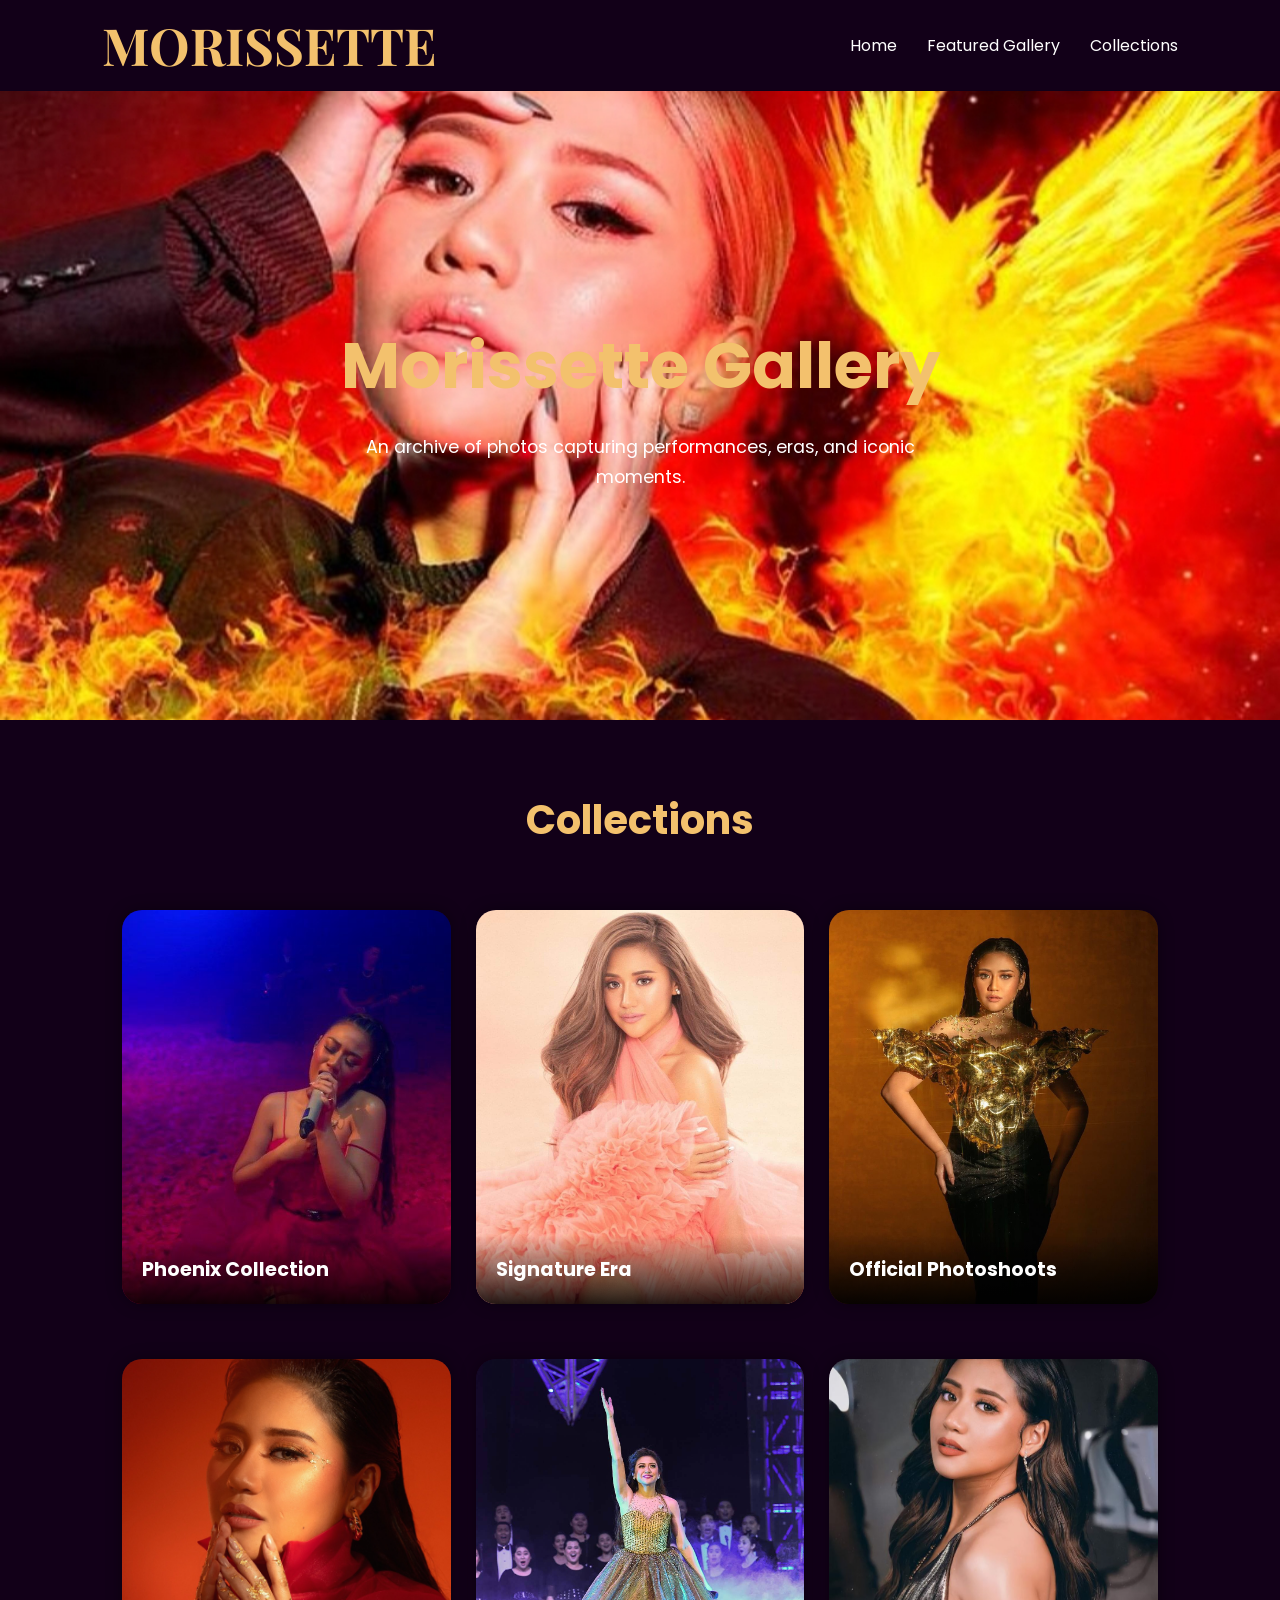
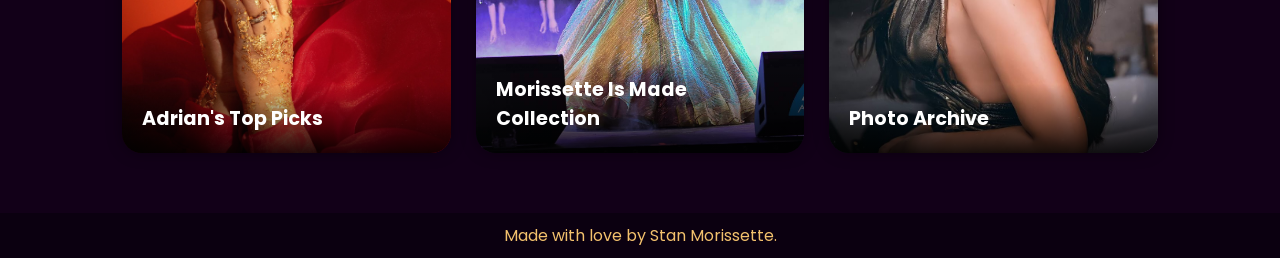
<file: Gallery/photoshoot-collection.html>
<!DOCTYPE html>
<html lang="en">
<head>
  <meta charset="UTF-8" />
  <meta name="viewport" content="width=device-width, initial-scale=1.0"/>

  <title>Morissette Gallery</title>

  <link rel="stylesheet" href="../header.css">
  <link rel="stylesheet" href="Phototshoot.css">

  <!-- GOOGLE FONTS -->
  <link href="https://fonts.googleapis.com/css2?family=Playfair+Display:wght@700&family=Poppins:wght@300;400;500;600&display=swap" rel="stylesheet">
</head>

<body>

<!-- =========================
     HEADER
========================= -->

<header>

  <nav>

    <h1 class="logo">MORISSETTE</h1>

    <div class="menu-toggle" onclick="toggleMenu()">
      ☰
    </div>

    <ul class="nav-links">

      <li><a href="../index.html">Home</a></li>
      <li><a href="#featuredGallery">Featured Gallery</a></li>
       <li><a href="#collection">Collections</a></li>

    </ul>

  </nav>

</header>

<main class="page-content">
<section class="featured-gallery" id="featuredGallery">

  <div class="featured-slider"></div>
  
  <div class="featured-overlay">
    <h2>Morissette Gallery</h2>

   <p>
  An archive of photos capturing
  performances, eras, and iconic moments.
</p>
  </div>
 

</section>
</main>
<!-- =========================
     FEATURED SLIDESHOW
========================= -->




<!-- =========================
     ALBUMS
========================= -->

<section class="albums-section" id="collection">

  <h2>Collections</h2>

<div class="album-grid"> 

  <!-- PHOENIX -->
  <div class="album-card" onclick="openAlbum('phoenix')">

    <img src="PhoenixCollection/IMG_20260527_125858_194.jpg">

    <div class="album-info">
      <h3>Phoenix Collection</h3>
    </div>

  </div>


  <!-- SIGNATURE -->
  <div class="album-card" onclick="openAlbum('signature')">

    <img src="SignatureCollection/IMG_20260531_144715_803.jpg">

    <div class="album-info">
      <h3>Signature Era</h3>
    </div>

  </div>

    <!-- CONCERTS -->
  <div class="album-card" onclick="openAlbum('photoshoot')">

    <img src="OfficialPhotoshoot/IMG_20260531_145023_784.jpg">

    <div class="album-info">
      <h3>Official Photoshoots</h3>
    </div>

  </div>

 <!-- ADRIAN -->
  <div class="album-card" onclick="openAlbum('adrian')">

    <img src="Adrian/20260531_162906.jpg">

    <div class="album-info">
      <h3>Adrian's Top Picks</h3>
    </div>

  </div>

  <!-- CONCERTS -->
  <div class="album-card" onclick="openAlbum('concerts')">

    <img src="MorissetteIsMade/IMG_20260531_144338_233.jpg">

    <div class="album-info">
      <h3>Morissette Is Made Collection</h3>
    </div>

  </div>

    <!-- ARCHIVE -->
  <div class="album-card" onclick="openAlbum('archive')">

    <img src="PhotoArchive/IMG_20260527_125952_585.jpg">

    <div class="album-info">
      <h3>Photo Archive</h3>
    </div>

</div>

</div>


<!-- POPUP MODAL -->

<div class="album-modal" id="albumModal">

  <span class="close-btn" onclick="closeAlbum()">&times;</span>

  <h2 id="albumTitle"></h2>

  <div class="popup-grid" id="popupGrid"></div>

</div>


</section>


<!-- =========================
     FOOTER
========================= -->

<footer>

  <p>
    Made with love by Stan Morissette.
  </p>

</footer>

<script src="PhotoScript.js"> </script>

</body>
</html>
</file>
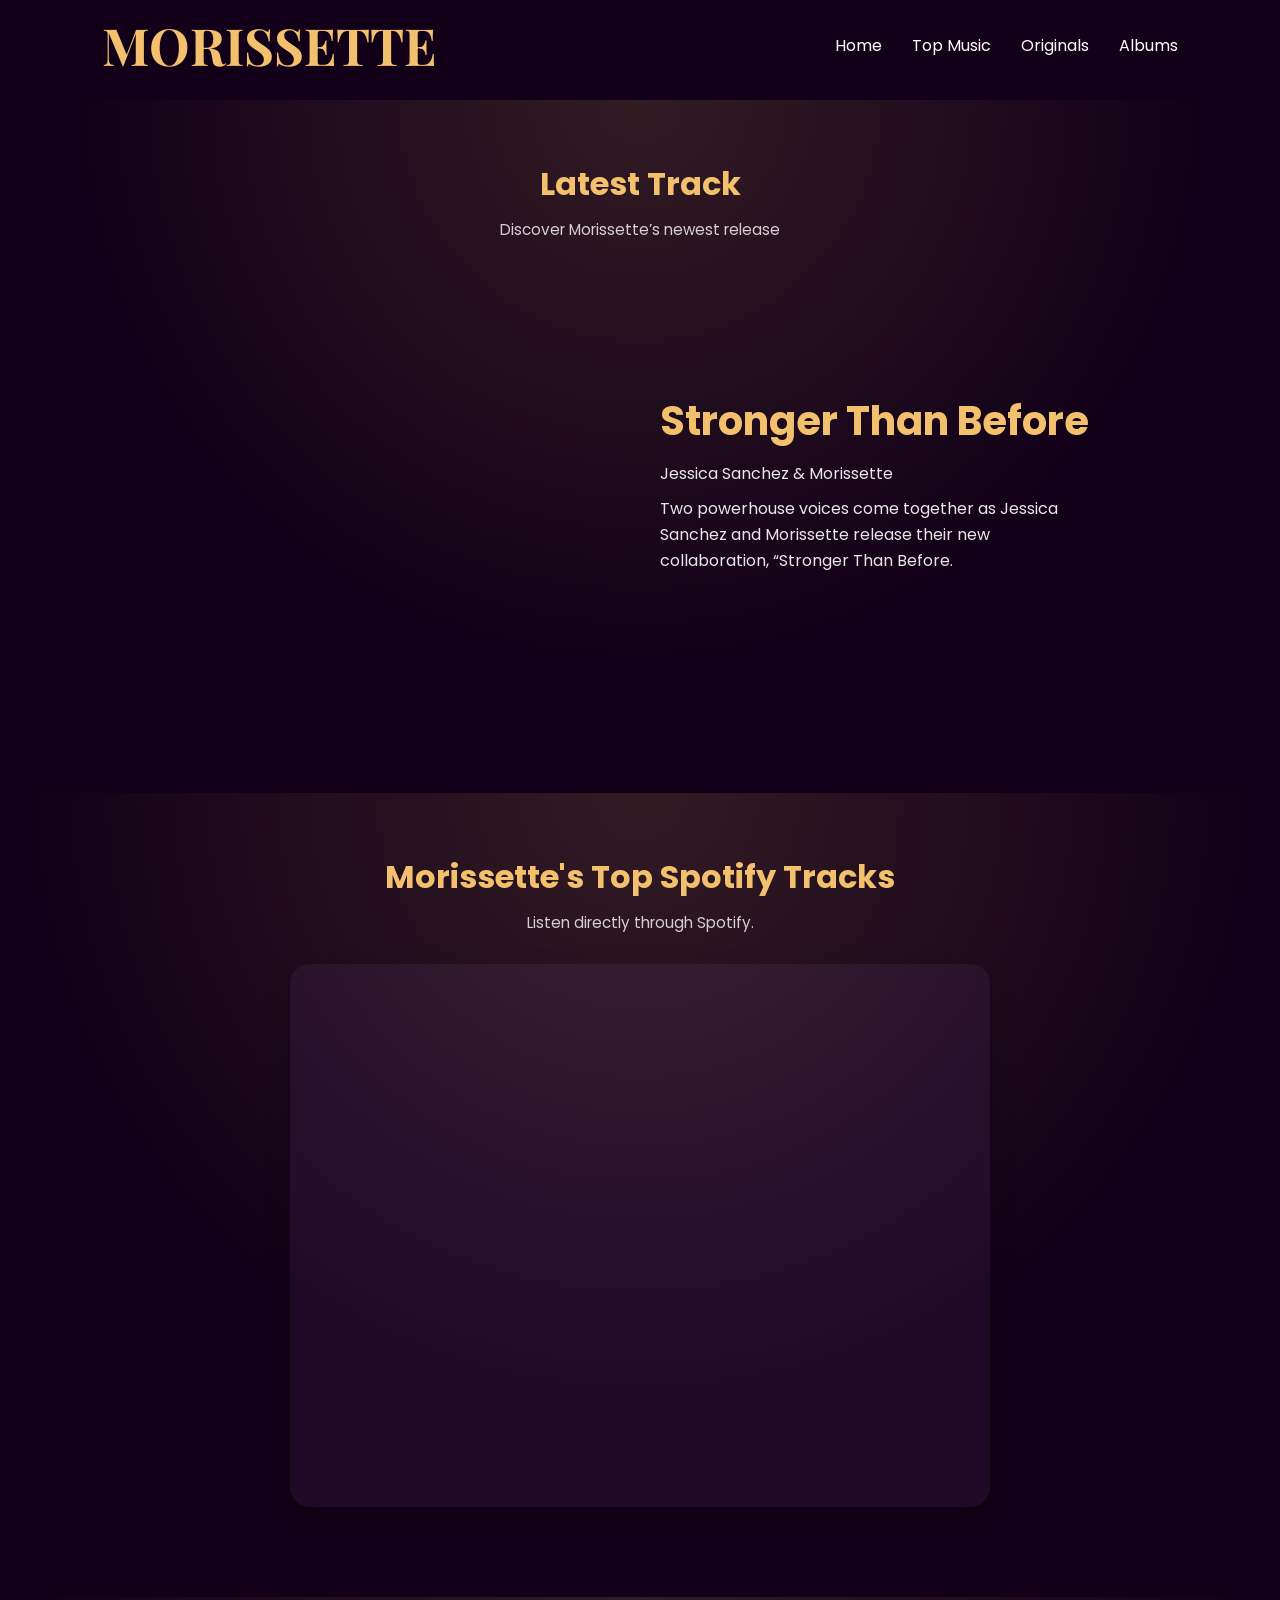
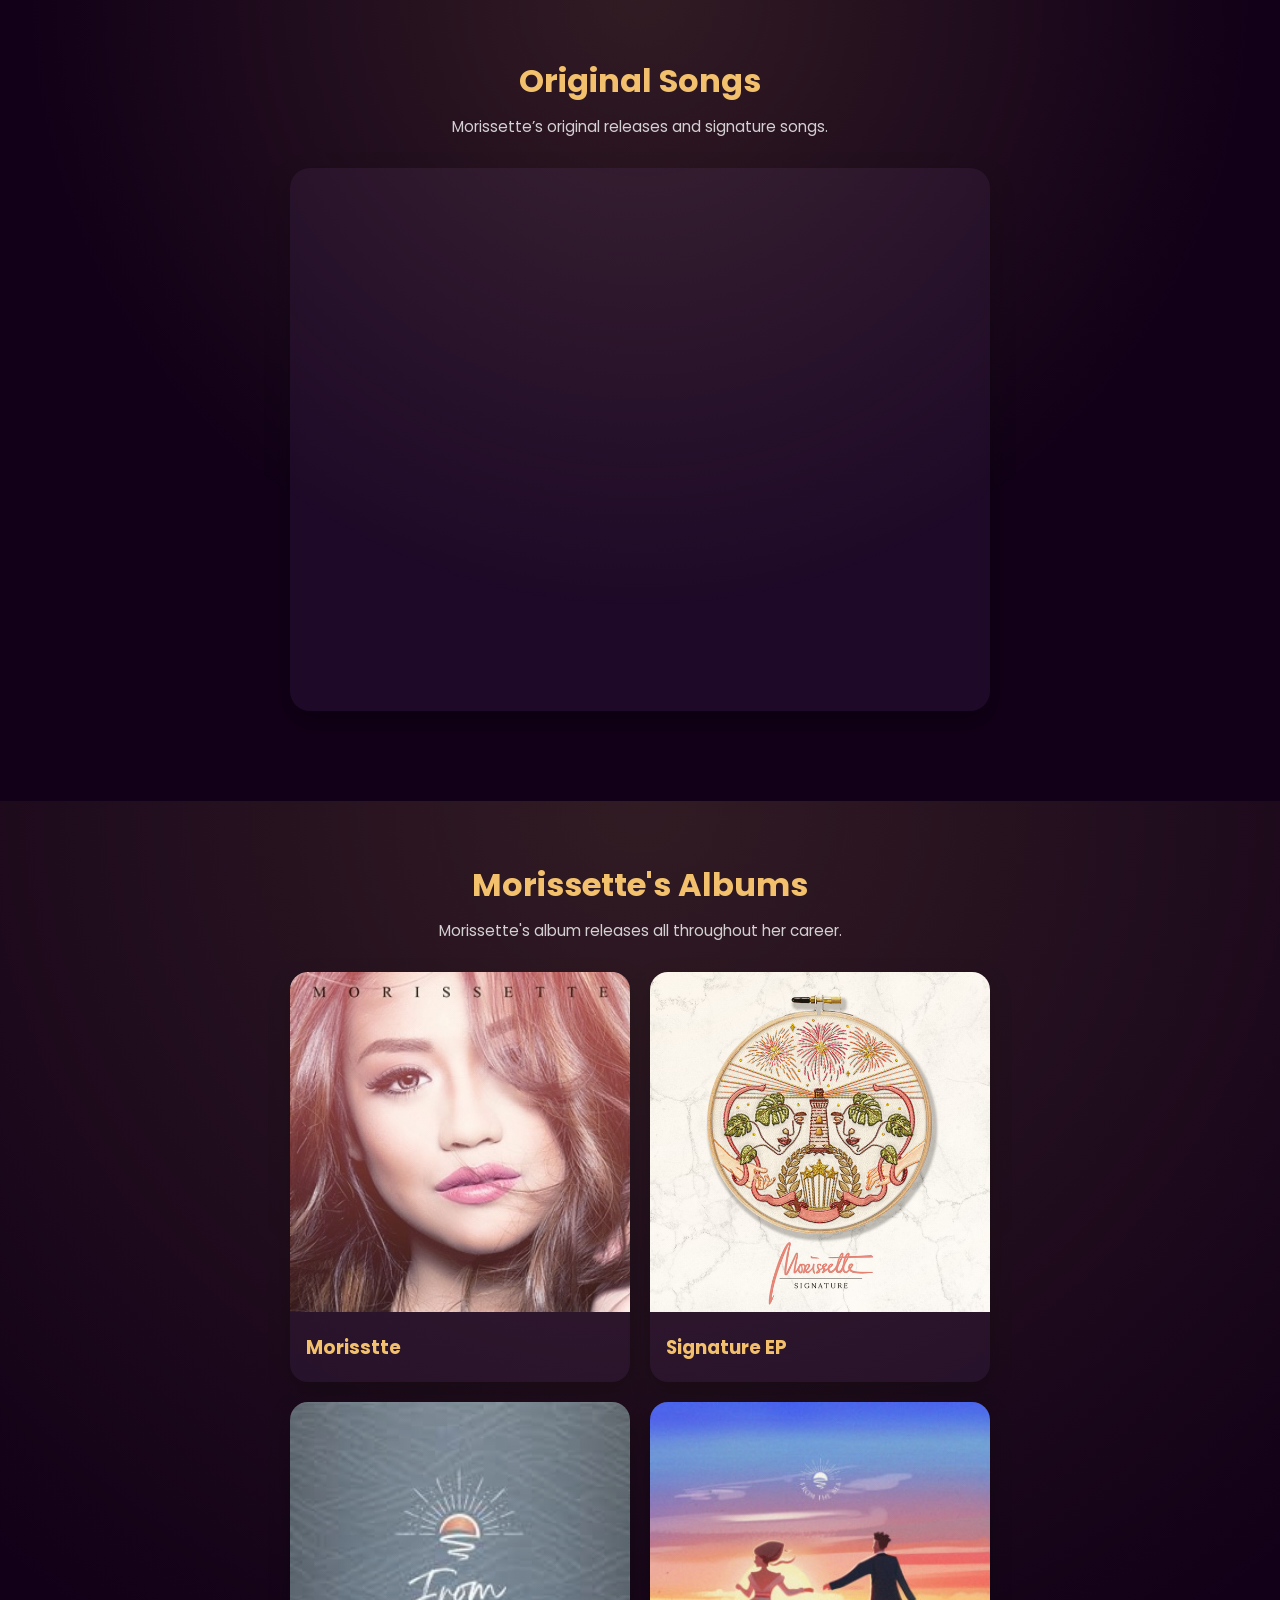
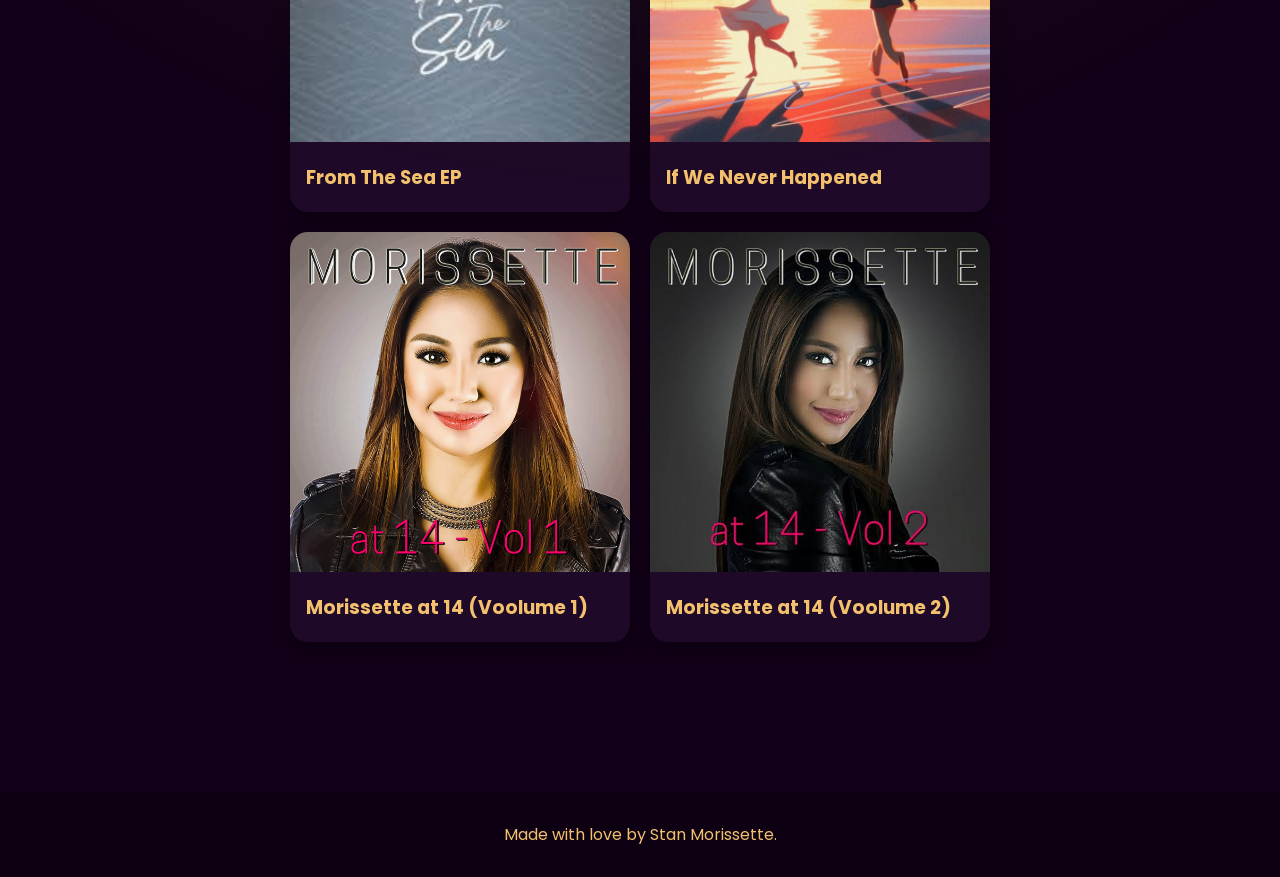
<file: Highlights/new-music.html>
<!DOCTYPE html>
<html lang="en">
<head>
  <meta charset="UTF-8" />
  <meta name="viewport" content="width=device-width, initial-scale=1.0"/>
  <title>Morissette Music</title>

  <link rel="stylesheet" href="../header.css">
  <link rel="stylesheet" href="newmusic.css">

  <!-- Google Fonts -->
  <link rel="preconnect" href="https://fonts.googleapis.com">
  <link rel="preconnect" href="https://fonts.gstatic.com" crossorigin>

  <link href="https://fonts.googleapis.com/css2?family=Poppins:wght@300;400;500;600;700&family=Playfair+Display:wght@600;700&display=swap" rel="stylesheet">

</head>
<body>

<!-- =========================
     NAVBAR
========================= -->

 <header>
  <nav>
    <h1 class="logo">MORISSETTE</h1>
    <div class="menu-toggle" onclick="toggleMenu()">☰</div>
   <ul class="nav-links">

      <li><a href="#home">Home</a></li>

      <li><a href="#topmusic">Top Music</a></li>

      <li><a href="#originals">Originals</a></li>

      <li><a href="#albums">Albums</a></li>

    </ul>

  </nav>
</header>

<main class="page-content">
<section class="music-hero" id="home">

  <div class="music-hero-content">
    <h1>Latest Track</h1>
    <p>Discover Morissette’s newest release</p>
  </div>

  <div class="track-card-split">

    <!-- LEFT: COVER IMAGE -->
    <div class="track-cover">
      <!-- Spotify Embed (includes cover art automatically) -->
    <iframe style="border-radius:12px"
      src="https://open.spotify.com/embed/track/3E3MNqDZuF62vgjqrnbC4h?utm_source=generator"
      width="100%"
      height="352"
      frameborder="0"
      allow="autoplay; clipboard-write; encrypted-media; fullscreen; picture-in-picture"
      loading="lazy">
    </iframe>
    </div>

    <!-- RIGHT: INFO -->
    <div class="track-info">

      <h2>Stronger Than Before</h2>
      <p>Jessica Sanchez & Morissette</p>
      <p>Two powerhouse voices come together as Jessica Sanchez and Morissette release their new collaboration, “Stronger Than Before.</pp>

    </div>

  </div>

</section>

</main>



<!-- =========================
     SPOTIFY EMBEDS
========================= -->

<section class="spotify-section" id="topmusic" >

  <div class="section-title" >

    <h2>Morissette's Top Spotify Tracks</h2>
    <p>Listen directly through Spotify.</p>

  </div>

  <div class="spotify-grid" >

    <div class="spotify-card">
    <iframe data-testid="embed-iframe" 
        style="border-radius:12px" 
        src="https://open.spotify.com/embed/artist/62WbvkXqQGvXQvw74GU3kQ?utm_source=generator" 
        width="100%" 
        height="352" 
        frameBorder="0" 
        allowfullscreen="" 
        allow="autoplay; 
        lipboard-write; 
        encrypted-media; 
        fullscreen; 
        picture-in-picture" 
        loading="lazy"></iframe>

    </div>
  </div>

</section>



<!-- =========================
     ORIGINALS
========================= -->

<section class="originals" id="originals">

  <div class="section-title">

    <h2>Original Songs</h2>
    <p>Morissette’s original releases and signature songs.</p>

  </div>

  <div class="originals-grid">

    <div class="originals-card">

       <iframe data-testid="embed-iframe" style="border-radius:12px" 
       src="https://open.spotify.com/embed/playlist/0TLmq6uu2DHN2MGNh6WtFJ?utm_source=generator" 
       width="100%" height="352" frameBorder="0" allowfullscreen="" 
       allow="autoplay; clipboard-write; encrypted-media; fullscreen; picture-in-picture" 
       loading="lazy"></iframe>

    </div>


</section>

<!-- =========================
     ALBUMS
========================= -->

<section class="albums" id="albums">

  <div class="section-title">
    <h2>Morissette's Albums</h2>
    <p>Morissette's album releases all throughout her career.</p>
  </div>

  <div class="album-grid">

    <!-- ALBUM 1 -->
    <a href="https://open.spotify.com/album/33zdWHxZoopK5P6VW0JI0V?si=iq3VoZUzRMmXJIOylNxDiw"
       target="_blank"
       class="album-card">

      <img src="../Images/Morissette_album.jpg" alt="Album Cover">

      <div class="album-info">
        <h3>Morisstte</h3>
      </div>

    </a>

    <!-- ALBUM 2 -->
    <a href="https://open.spotify.com/album/2WIRN1ZnQfFltvdgF1EZ8j?si=cMgg4KRNS32DFCMs0FPU7w"
       target="_blank"
       class="album-card">

      <img src="../Images/SignatureEP.jpeg" alt="Secrets">

      <div class="album-info">
        <h3>Signature EP</h3>
        <p></p>
      </div>

    </a>

       <!-- ALBUM 2 -->
    <a href="https://open.spotify.com/album/51Xmtohfpo5bDwPEZj8THS?si=1DpZQLt2SAW_TFRg97neXA"
       target="_blank"
       class="album-card">

      <img src="../Images/FromTheSea.jpg" alt="Secrets">

      <div class="album-info">
        <h3>From The Sea EP</h3>
        <p></p>
      </div>

    </a>

     <!-- ALBUM 2 -->
    <a href="https://open.spotify.com/album/7IyA7zjsZEFsudVDrjuyzB?si=w9N2pz--RIKMcIdLGozcHQ"
       target="_blank"
       class="album-card">

      <img src="../Images/IWNH.jpg" alt="Secrets">

      <div class="album-info">
        <h3>If We Never Happened</h3>
        <p></p>
      </div>

    </a>


    <a href="https://open.spotify.com/album/4I4r4Qe7Upzb9TsL4jL5yn?si=JW0W1aVsTGGRX9elqp7yvQ"
       target="_blank"
       class="album-card">

      <img src="../Images/Mat14v1.jpeg" alt="Secrets">

      <div class="album-info">
        <h3>Morissette at 14 (Voolume 1)</h3>
        <p></p>
      </div>

    </a>

       <a href="https://open.spotify.com/album/5qukcd3BPt8a989tdKPjiV?si=FssGuyouRuW4Qt11zqFuiA"
       target="_blank"
       class="album-card">

      <img src="../Images/Mat14v2.jpeg" alt="Secrets">

      <div class="album-info">
        <h3>Morissette at 14 (Voolume 2)</h3>
        <p></p>
      </div>

    </a>



    

</section>



<!-- =========================
     FOOTER
========================= -->

<footer>
    <p>
      Made with love by Stan Morissette.
    </p>
  </footer>

<!-- =========================
     MOBILE MENU SCRIPT
========================= -->
<script>
function toggleMenu(){
  const nav = document.querySelector(".nav-links");
  const toggle = document.querySelector(".menu-toggle");

  nav.classList.toggle("show");

  // change icon
  if(nav.classList.contains("show")){
    toggle.textContent = "✕";
  } else {
    toggle.textContent = "☰";
  }
}

// Hide menu when a nav link is clicked (mobile)
document.querySelectorAll(".nav-links a").forEach(link => {
  link.addEventListener("click", () => {
    document.querySelector(".nav-links").classList.remove("show");
    document.querySelector(".menu-toggle").textContent = "☰";
  });
});
</script>

</body>
</html>
</file>
<file: header.css>
/* ========================================
   GLOBAL NAVBAR
======================================== */

header{
  position:fixed;
  top:0;
  left:0;
  width:100%;
  z-index:1000;

  background:#120018;

  transition:0.3s ease;

}

nav{
  position:relative;

  display:flex;
  justify-content:space-between;
  align-items:center;

  padding:20px 8%;

  transition:0.3s ease;
  z-index: 999
}

/* LOGO */

.logo{
  font-family:'Playfair Display', serif;
  color:#f3c16d;

  font-size:clamp(32px,4vw,80px);
  line-height:1;

  transition:0.3s ease;
}

/* NAV LINKS */

.nav-links{
  display:flex;
  align-items:center;
  gap:30px;

  list-style:none;
}

/* LINKS */

nav a{
  text-decoration:none;
  color:white;

  transition:0.3s ease;
}

nav a:hover{
  color:#f3c16d;
}

/* HAMBURGER */

.menu-toggle{
  display:none;

  font-size:32px;
  color:#f3c16d;

  cursor:pointer;

  flex-shrink:0;
  order:2;

  position:relative;
  z-index:2000;
}

/* SHRINK EFFECT */

header.shrink nav{
  padding:10px 8%;
}

header.shrink .logo{
  font-size:40px;
}

header.shrink .nav-links{
  gap:15px;
}

/* MOBILE NAV */

@media(max-width:768px){

  nav{
    flex-wrap:wrap;
    padding:15px 8%;
  }

  .menu-toggle{
    display:block;
  }

  .nav-links{
    display:none;

    position:absolute;
    top:100%;
    left:0;

    width:100%;

    flex-direction:column;
    text-align:center;
    gap:15px;

    margin-top:15px;
    padding:20px 0;

    background:#120018;
  }

  .nav-links.show{
    display:flex;
  }

}




/* ========================================
   GLOBAL
======================================== */

html,
body{
  height:100%;
}

body{
  min-height:100vh;
  display:flex;
  flex-direction:column;

  font-family:'Poppins', sans-serif;
  background:#120018;
  color:white;
}

main{
  flex:1;
}



/* ========================================
   FOOTER
======================================== */

footer{
  padding:10px;

  text-align:center;

  background:#0b0010;
  color:#f3c16d;
}
</file>
<file: Gallery/Phototshoot.css>
/* =========================
   GLOBAL
========================= */

*{
  margin:0;
  padding:0;
  box-sizing:border-box;
}

body{
  font-family:'Poppins', sans-serif;
  background:#120018;
  color:white;
}

.page-content{
  margin-top:90px;
}

 #featuredGallery,
 #collection{
  scroll-margin-top:90px;
}

/* =========================
   ALBUM SECTION
========================= */

.albums-section{
  padding:10px 8%;
  position:relative;
}

.albums-section h2{
  text-align:center;
  font-size:2.5rem;
  margin-bottom:40px;
  color:#f3c16d;
  margin-top: 60PX;
}

/* GRID */

.album-grid{
  display:grid;
  grid-template-columns:repeat(auto-fit,minmax(250px,1fr));
  gap:25px;
  padding:20px;
  align-items:start; /* IMPORTANT */
}

/* CARD */

.album-card{
  position:relative;
  overflow:hidden;
  border-radius:20px;
  background:#1b0024;
  text-decoration:none;
  cursor:pointer;
  transition:0.4s ease;
  box-shadow:0 0 15px rgba(0,0,0,0.4);
  margin-bottom: 30px;
  z-index:1;
}

.album-card:hover{
  transform:translateY(-8px);
    z-index:10;
}

.album-card img{
   width:100%;
  aspect-ratio: 1 / 1.2;
  object-fit:cover;
  display:block;
  transition:0.4s ease;

  
}

.album-card:hover img{
  transform:scale(1.05);
}

/* INFO */

.album-info{
  position:absolute;
  bottom:0;
  width:100%;
  padding:20px;
  background:linear-gradient(to top, rgba(0,0,0,0.85), transparent);
}

.album-info h3{
  color:#fff;
  font-size:1.2rem;
}

.album-info p{
  color:#ddd;
  font-size:0.95rem;
  line-height:1.6;
}

/* =========================
   FEATURED SLIDESHOW
========================= */

.featured-gallery{
  position:relative;
  width:100%;
  height:70vh;

  display:flex;
  justify-content:center;
  align-items:center;

  overflow:hidden;
}



/* SLIDER */

.featured-slider{
  position:relative;
  width:90%;
  height:500px;
  overflow:hidden;
}

/* SLIDES BASE */

.featured-slider{
  position:relative;
  width:100%;
  height:100%;
}

.featured-slide{
  position:absolute;
  inset:0;
  opacity:0;
  transition:opacity .8s ease;
}

.featured-slide.active{
  opacity:1;
  z-index:2;
}

.featured-slide img{
  width:100%;
  height:100%;
  object-fit:cover;
  object-position:center 20%;
  display:block;
}

/* ACTIVE / PREV / NEXT */

/* OVERLAY TEXT */

.featured-overlay{
  position:absolute;
  inset:0;
  z-index:10;

  display:flex;
  flex-direction:column;
  justify-content:center;
  align-items:center;

  text-align:center;
  padding:20px;
}

.featured-overlay h2{
  font-size:4rem;
  color:#f3c16d;
  margin-bottom:20px;
}

.featured-overlay p{
  max-width:600px;
  font-size:1.1rem;
  line-height:1.7;
}

/* =========================
   RESPONSIVE
========================= */

@media (max-width:1024px){

  .featured-overlay h2{
    font-size:3rem;
  }

  .featured-overlay p{
    font-size:1rem;
  }


}

@media (max-width:768px){

  .featured-gallery{
    height:60vh;
  }

   .featured-overlay{
    height:60vh;
  }
  .featured-overlay h2{
    font-size:2.2rem;
  }

  .featured-overlay p{
    font-size:0.9rem;
  }

  .album-card img{
   width:100%;
  aspect-ratio: 1 / 1.2;
  object-fit:cover;
  display:block;
  transition:0.4s ease;
}

.album-grid{
  grid-template-columns: repeat(2, 1fr);
}

.albums-section{
  margin-top: 15px;
  padding:10px 8%;
  position:relative;
}
 .album-info h3{
    font-size:1rem;
  }

}

@media (max-width:480px){

  .featured-overlay h2{
    font-size:1.8rem;
  }



.album-card img{
   width:100%;
  aspect-ratio: 1 / 1.2;
  object-fit:cover;
  display:block;
  transition:0.4s ease;

  
}

.album-grid{
  grid-template-columns: repeat(2, 1fr);
}



  .album-info h3{
    font-size:1rem;
  }

  .album-info p{
    font-size:0.85rem;
  }
}

/* =========================
   MODAL
========================= */

.album-modal{
  position:fixed;
  inset:0;
  background:rgba(0,0,0,0.96);
  z-index:9999;

  opacity:0;
  visibility:hidden;

  transition:0.35s ease;

  overflow-y:auto;
  padding:90px 5% 50px;
}

.album-modal.active{
  opacity:1;
  visibility:visible;
}

.album-modal h2{
  text-align:center;
  margin-bottom:40px;
  font-size:2rem;
  color:white;
}

/* POPUP GRID */

.popup-grid{
  display:grid;
  grid-template-columns:repeat(auto-fit,minmax(220px,1fr));
  gap:20px;
}

.popup-grid img{
  width:100%;
  border-radius:18px;
  object-fit:cover;
  transition:0.3s;
}

.popup-grid img:hover{
  transform:scale(1.03);
}

/* CLOSE BUTTON */

.close-btn{
  position:fixed;
  top:20px;
  right:30px;
  font-size:3rem;
  color:white;
  cursor:pointer;
  z-index:10000;
  transition:0.3s;
}

.close-btn:hover{
  transform:rotate(90deg);
}
</file>
<file: Highlights/newmusic.css>
/* =========================
   RESET & GLOBAL
========================= */

*{
  margin:0;
  padding:0;
  box-sizing:border-box;
}

body{
  font-family:'Poppins',sans-serif;
  background:#120018;
  color:#fff;
}

.music-hero,
.page-content{
  margin-top:50px;
}

html{
  scroll-behavior:smooth;
}

/* =========================
   SECTION SPACING
========================= */

.music-hero,
.spotify-section,
.originals,
.albums{
  position:relative;
  padding:60px 8% 90px;
  background:#120018;
  color:#fff;
   
}

.music-hero::before,
.spotify-section::before,
.originals::before,
.albums::before{
  content:"";
  position:absolute;
  inset:0;
  background:radial-gradient(
    circle at top,
    rgba(243,193,109,.14),
    transparent 60%
  );
  pointer-events:none;
}

/* =========================
   SCROLL TARGETS
========================= */

#home,
#topmusic,
#originals,
#albums{
  scroll-margin-top:90px;
}

/* =========================
   TITLES
========================= */

.section-title,
.music-hero-content{
  text-align:center;
  margin-bottom:30px;
}

.section-title h2,
.music-hero-content h1{
  color:#f3c16d;
  font-size:2rem;
  margin-bottom:10px;
}

.section-title p,
.music-hero-content p{
  opacity:.8;
  font-size:.95rem;
}

/* =========================
   LATEST TRACK
========================= */

.latest-label{
  display:inline-block;
  padding:8px 18px;
  border:1px solid #f3c16d;
  border-radius:30px;
  color:#f3c16d;
  margin-bottom:25px;
  font-size:.9rem;
  letter-spacing:1px;
}

.latest-btn{
  display:inline-block;
  margin-top:30px;
  padding:14px 28px;
  background:#f3c16d;
  color:#120018;
  border-radius:30px;
  text-decoration:none;
  font-weight:600;
  transition:.3s;
}

.latest-btn:hover{
  transform:translateY(-4px);
}

/* =========================
   TRACK CARD
========================= */

.track-card-split{
  display: flex;
  gap: 40px;
  align-items: center;
  padding: 40px 8%;
}

/* LEFT SIDE (VIDEO) */
.track-cover{
  flex: 1;
}

.track-cover iframe{
  width: 100%;
  aspect-ratio: 16 / 9;
  border-radius: 12px;
  display: block;
}

/* RIGHT SIDE (INFO) */
.track-info{
  flex: 1;
}

.track-info h2{
  font-size: 2.5rem;
  color: #f3c16d;
  margin-bottom: 10px;
}

.track-info p{
  margin-bottom: 10px;
  line-height: 1.6;
  opacity: 0.9;
}

/* =========================
   BUTTONS
========================= */

.spotify-btn{
  display:inline-block;
  padding:12px 22px;
  background:#1DB954;
  color:#fff;
  border-radius:30px;
  text-decoration:none;
  font-weight:600;
  transition:.3s;
}

.spotify-btn:hover{
  background:#17a74a;
  transform:translateY(-3px);
}

/* =========================
   GRIDS
========================= */

.spotify-grid,
.originals-grid{
  display:flex;
  flex-direction:column;
  gap:20px;
  max-width:700px;
  margin:auto;
}

/* =========================
   CARDS
========================= */

.spotify-card,
.originals-card{
  background:#1e0a28;
  padding:18px;
  border-radius:20px;
  box-shadow:0 10px 25px rgba(0,0,0,.3);
  transition:.3s;
}

.spotify-card:hover,
.originals-card:hover{
  transform:translateY(-5px);
}

.spotify-card iframe,
.originals-card iframe{
  width:100%;
  height:500px;
  border:none;
  border-radius:12px;
}

/* =========================
   ALBUMS
========================= */

.album-grid{
  display:grid;
  grid-template-columns:repeat(2,1fr);
  gap:20px;
  max-width:700px;
  margin:auto;
}

.album-card{
  background:#1e0a28;
  border-radius:18px;
  overflow:hidden;
  text-decoration:none;
  color:inherit;
  box-shadow:0 8px 20px rgba(0,0,0,.35);
  transition:.25s;
}

.album-card:hover{
  transform:translateY(-4px);
  box-shadow:0 12px 30px rgba(0,0,0,.45);
}

.album-card img{
  width:100%;
  aspect-ratio:1/1;
  object-fit:cover;
}

.album-info{
  padding:14px 16px;
}

.album-info h3{
  color:#f3c16d;
  margin-bottom:6px;
}

.album-info p{
  opacity:.8;
  line-height:1.3;
  font-size:.9rem;
}

/* =========================
   FOOTER
========================= */

footer{
  text-align:center;
  padding:30px;
  background:#0d0013;
  margin-top:60px;
}

/* =========================
   MOBILE
========================= */
@media (max-width:768px){

  /* TRACK CARD */
  .track-card-split{
    flex-direction: column;
    gap: 12px;
    padding: 20px 5%;
    align-items: stretch;
  }

  .track-cover iframe{
    width: 100%;
    aspect-ratio: 16 / 9;
    border-radius: 12px;
    display: block;
  }

  .track-info{
    width: 100%;
    text-align: left;
  }

  .track-info h2{
    font-size: 1.2rem;
  }

  .track-info p{
    font-size: 0.85rem;
    line-height: 1.4;
  }

  /* GRIDS */
  .spotify-grid,
  .originals-grid{
    gap: 18px;
  }

  .spotify-card iframe,
  .originals-card iframe{
    height: 420px;
  }

  .album-grid{
    grid-template-columns: 1fr;
  }

  .album-card img{
    height: 200px;
  }

  /* SECTIONS */
  .music-hero,
  .spotify-section,
  .originals,
  .albums{
    margin-top: 30px;
    padding: 60px 8% 90px;
  }

  .page-content{
    margin-top: 30px;
  }
}
</file>
